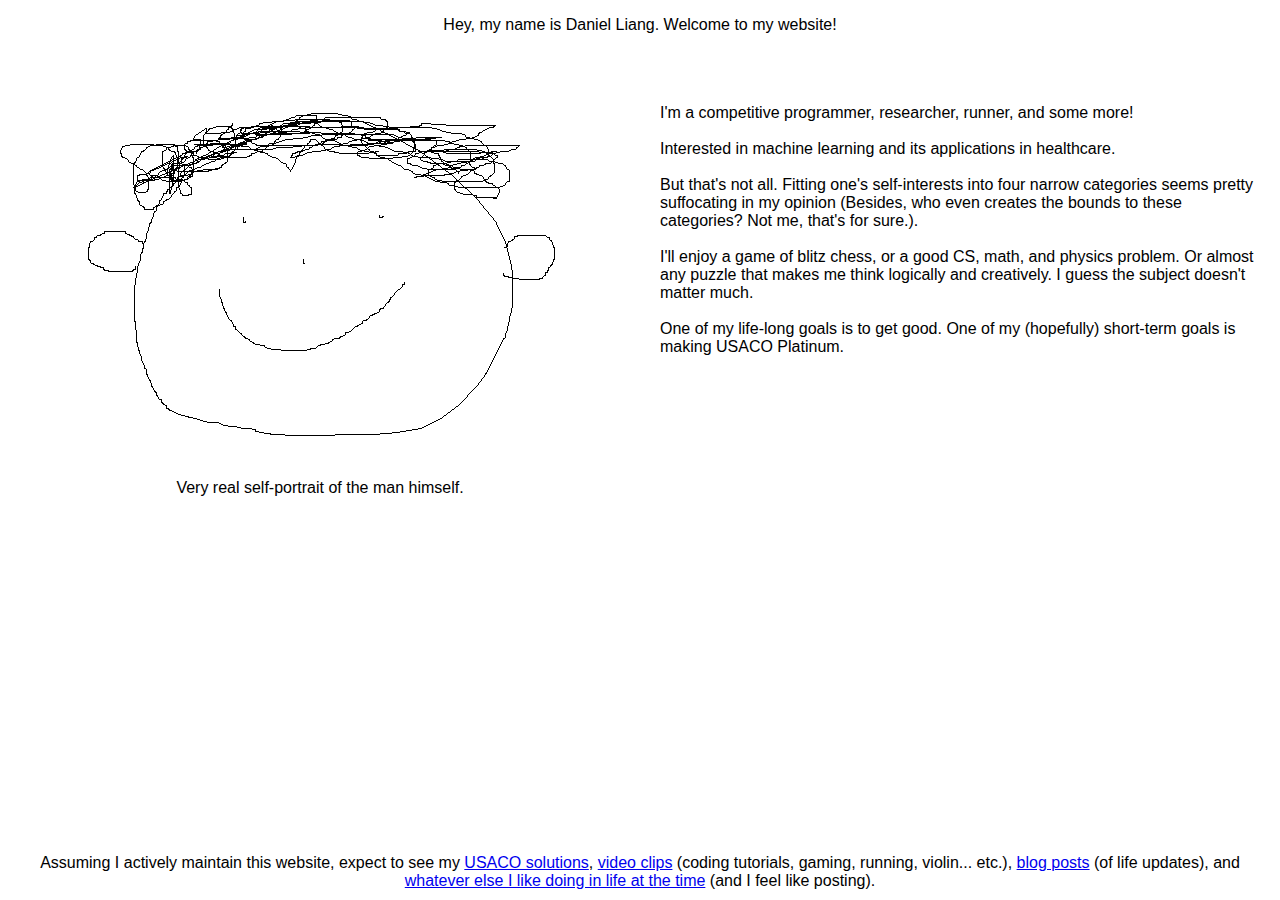
<file: index.html>
<!DOCTYPE html>
<html>
<html lang="en">
<head>
    <meta charset="utf-8">
    <meta name="viewport" content="width=device-width">
    <title>Daniel's Blog</title>
    <link href="stuff/style.css" rel="stylesheet" type="text/css" />
</head>

<body>
    <header>Hey, my name is Daniel Liang. Welcome to my website!</header>

    <body>
    <div class="container">
        <div class="image">
            <div class="image-container">
                <img src="stuff/images/very_real_portrait.png" alt="image insert fail">
                <div class="caption">Very real self-portrait of the man himself.</div>
            </div>
        </div>
        <div class="text">
            <p>
            <br>I'm a competitive programmer, researcher, runner, and some more!</br>
            
            <br>Interested in machine learning and its applications in healthcare.</br>
            
            <br>But that's not all. Fitting one's self-interests into four narrow categories seems pretty suffocating in my opinion (Besides, who even creates the bounds to these categories? Not me, that's for sure.).</br>
            
            <br>I'll enjoy a game of blitz chess, or a good CS, math, and physics problem. Or almost any puzzle that makes me think logically and creatively. I guess the subject doesn't matter much.</br>
    
            <br>One of my life-long goals is to get good. One of my (hopefully) short-term goals is making USACO Platinum.</br>
            </p>
        </div>
    </div>
        
    <bottom>
        <center>Assuming I actively maintain this website, expect to see my <a href="stuff/usaco/usaco.html">USACO solutions</a>, <a href="stuff/videos/videos.html">video clips</a> (coding tutorials, gaming, running, violin... etc.), <a href="stuff/blog/blog.html">blog posts</a> (of life updates), and <a href="stuff/miscellaneous/miscellaneous.html">whatever else I like doing in life at the time</a> (and I feel like posting).</center>
    </bottom>
    </body>

    <script src="stuff/script.js"></script>

</body>

</html>
</file>
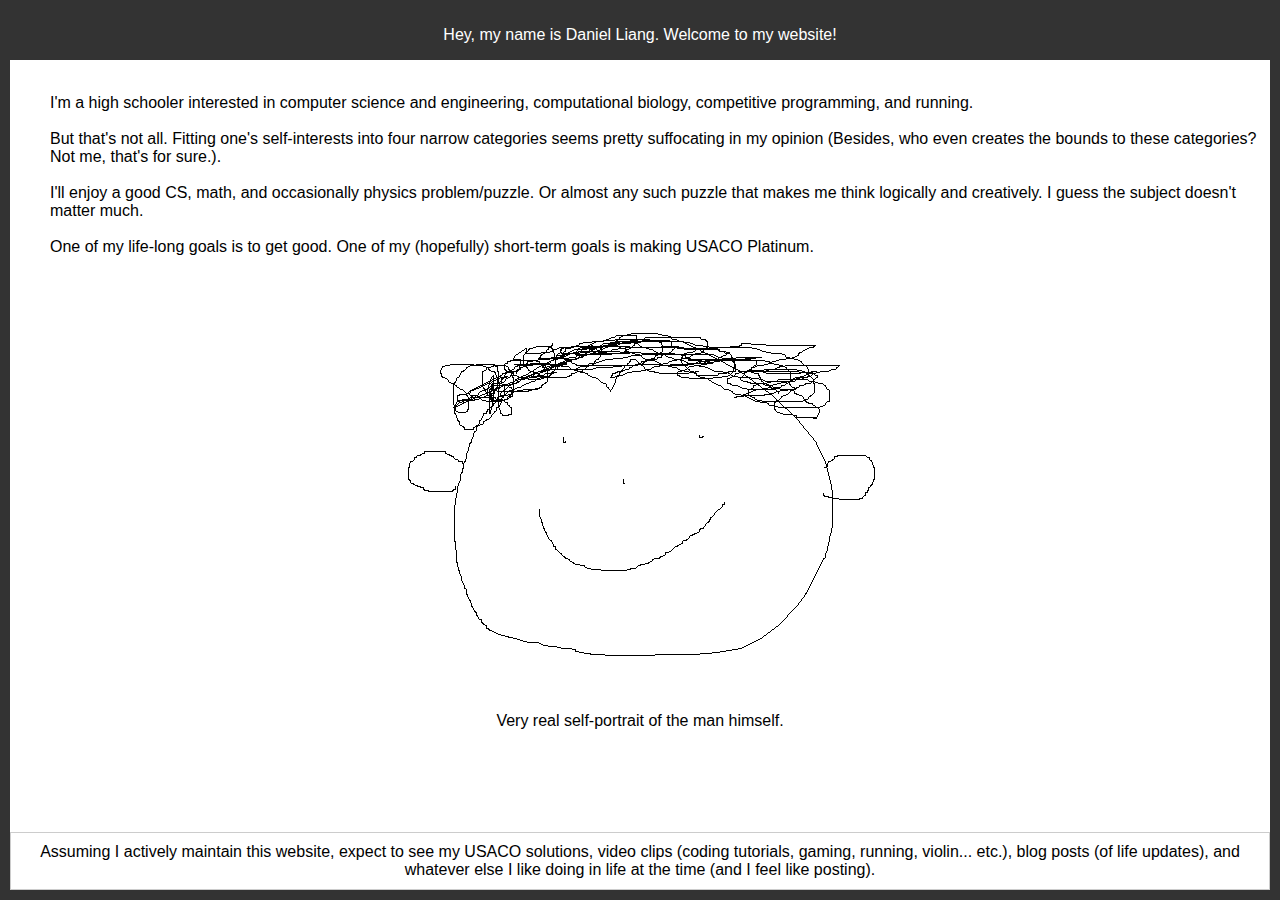
<file: docs/index.html>
<!DOCTYPE html>
<html>
<html lang="en">
<head>
    <meta charset="utf-8">
    <meta name="viewport" content="width=device-width">
    <title>Daniel's Blog</title>
    <link href="style.css" rel="stylesheet" type="text/css" />
</head>

<body>
    <header>Hey, my name is Daniel Liang. Welcome to my website!</header>

    <body>
    <p style="margin-left: 40px">
        <br>I'm a high schooler interested in computer science and engineering, computational biology, competitive programming, and running.</br>
        
        <br>But that's not all. Fitting one's self-interests into four narrow categories seems pretty suffocating in my opinion (Besides, who even creates the bounds to these categories? Not me, that's for sure.).</br>
        
        <br>I'll enjoy a good CS, math, and occasionally physics problem/puzzle. Or almost any such puzzle that makes me think logically and creatively. I guess the subject doesn't matter much.</br>

        <br>One of my life-long goals is to get good. One of my (hopefully) short-term goals is making USACO Platinum.</br>
    </p>
    <center><br><img src="images/very_real_portrait.png" alt="image insert fail"></br><br>Very real self-portrait of the man himself.</br></center>
    <bottom>
        <center>Assuming I actively maintain this website, expect to see my USACO solutions, video clips (coding tutorials, gaming, running, violin... etc.), blog posts (of life updates), and whatever else I like doing in life at the time (and I feel like posting).</center>
    </bottom>
    </body>

    <script src="script.js"></script>

 </body>

</html>
</file>
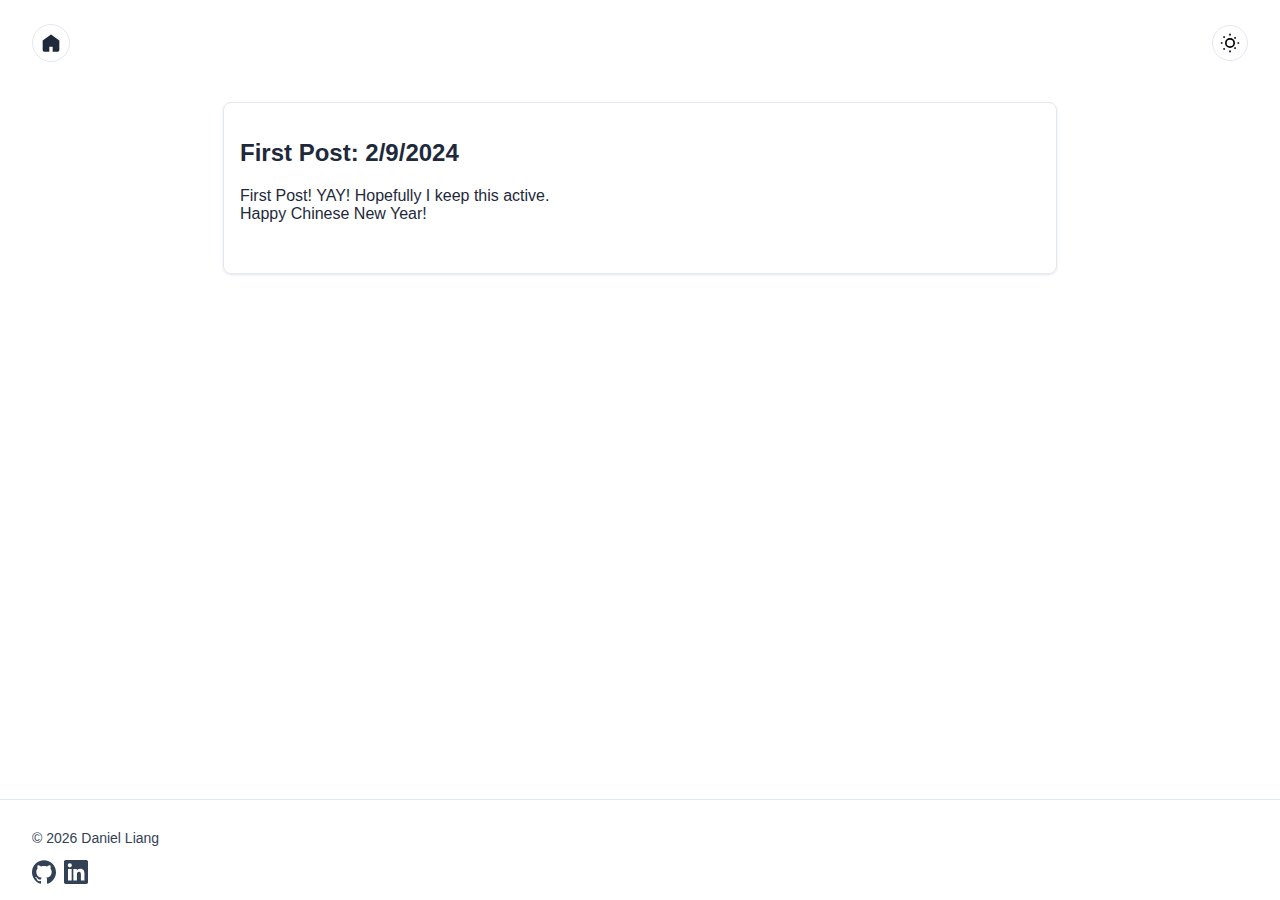
<file: blog/first-post.html>
<!DOCTYPE html>
<html lang="en">
  <head>
    <meta charset="utf-8" />
    <meta name="viewport" content="width=device-width, initial-scale=1.0" />
    <title>First Post: 2/9/2024</title>
    <style>
      :root {
        --bg-light: #ffffff;
        --bg-dark: #0f172a;
        --text-light: #1e293b;
        --text-dark: #f1f5f9;
        --border-light: #e2e8f0;
        --border-dark: #334155;
        --card-bg-light: rgba(255, 255, 255, 0.8);
        --card-bg-dark: rgba(15, 23, 42, 0.8);
        --accent: #7c3aed;
      }
      body {
        margin: 0;
        font-family: Arial, sans-serif;
        min-height: 100vh;
        background-color: var(--bg-light);
        color: var(--text-light);
        transition: background-color 2s ease, color 2s ease;
        display: flex;
        flex-direction: column;
      }
      body.dark {
        background-color: var(--bg-dark);
        color: var(--text-dark);
      }
      header {
        padding: 1.5rem 2rem;
        display: flex;
        justify-content: space-between;
        align-items: center;
      }
      header h1 a {
        /* No longer used: replaced by the home icon */
        display: none;
      }
      /* Home icon for navigating back to the index page */
      .home-icon {
        display: flex;
        align-items: center;
        justify-content: center;
        width: 36px;
        height: 36px;
        border-radius: 50%;
        border: 1px solid var(--border-light);
        background: transparent;
        color: inherit;
        text-decoration: none;
        transition: background-color 0.3s;
      }
      .home-icon:hover {
        background-color: var(--border-light);
      }
      body.dark .home-icon {
        border-color: var(--border-dark);
      }
      body.dark .home-icon:hover {
        background-color: var(--border-dark);
      }
      .home-icon svg {
        width: 20px;
        height: 20px;
        stroke: currentColor;
        fill: currentColor;
      }
       #theme-toggle {
         /* Transparent circular toggle: only a border is drawn so the
            moon icon does not appear on a coloured disc. */
         display: flex;
         align-items: center;
         justify-content: center;
         width: 36px;
         height: 36px;
         border-radius: 50%;
         border: 1px solid var(--border-light);
         background: transparent;
         cursor: pointer;
         padding: 0;
         position: relative;
         transition: background-color 0.3s, border-color 0.3s;
       }
       body.dark #theme-toggle {
         border-color: var(--border-dark);
         background: transparent;
       }
       #theme-toggle:hover {
         background-color: var(--border-light);
       }
       body.dark #theme-toggle:hover {
         background-color: var(--border-dark);
       }
      #theme-toggle svg {
        position: absolute;
        width: 20px;
        height: 20px;
        stroke: currentColor;
        top: 50%;
        left: 50%;
        transform: translate(-50%, -50%);
        transition: opacity 0.7s ease;
      }
      #icon-sun { opacity: 1; }
      #icon-moon {
        opacity: 0;
        fill: #ffffff;
        stroke: #000000;
      }
      body.dark #icon-sun { opacity: 0; }
      /* Keep the moon white with a black stroke even in dark mode */
      body.dark #icon-moon {
        opacity: 1;
        fill: #ffffff;
        stroke: #000000;
      }
      main {
        flex: 1;
        padding: 1rem 2rem 2rem;
        display: flex;
        flex-direction: column;
        align-items: center;
      }
      .card {
        width: 100%;
        max-width: 800px;
        border: 1px solid var(--border-light);
        background: var(--card-bg-light);
        border-radius: 0.5rem;
        padding: 1rem;
        box-shadow: 0 1px 3px rgba(0, 0, 0, 0.1);
      }
      body.dark .card {
        border-color: var(--border-dark);
        background: var(--card-bg-dark);
      }
      pre {
        white-space: pre-wrap;
        font-family: inherit;
        margin-top: 0.5rem;
      }
      footer {
        padding: 1rem 2rem;
        border-top: 1px solid var(--border-light);
        font-size: 0.875rem;
        color: var(--border-dark);
      }
      body.dark footer {
        border-top-color: var(--border-dark);
        color: var(--border-light);
      }
      .social-icons {
        margin-top: 0.5rem;
        display: flex;
        gap: 0.5rem;
      }
      .social-icons a {
        display: inline-flex;
        align-items: center;
        justify-content: center;
        width: 24px;
        height: 24px;
        color: inherit;
        text-decoration: none;
        transition: color 0.3s;
      }
      .social-icons a:hover {
        color: var(--accent);
      }
    </style>
  </head>
  <body>
    <header>
      <a href="../index.html" class="home-icon" aria-label="Home">
        <!-- A simple house icon to link back to the homepage -->
        <svg viewBox="0 0 24 24" stroke-width="2" fill="none">
          <path d="M3 9.5L12 3l9 6.5v11a1 1 0 0 1-1 1h-5v-6h-6v6H4a1 1 0 0 1-1-1z" />
        </svg>
      </a>
      <button id="theme-toggle" aria-label="Toggle dark/light mode">
        <svg id="icon-sun" viewBox="0 0 24 24" stroke-width="2" fill="none">
          <circle cx="12" cy="12" r="5" />
          <path d="M12 1v2M12 21v2M4.22 4.22l1.42 1.42M17.36 17.36l1.42 1.42M1 12h2M21 12h2M4.22 19.78l1.42-1.42M17.36 6.64l1.42-1.42" />
        </svg>
        <svg id="icon-moon" viewBox="0 0 24 24" stroke-width="2">
          <path d="M21 12.79A9 9 0 1111.21 3 7 7 0 0021 12.79z" />
        </svg>
      </button>
    </header>
    <main>
      <article class="card">
        <h2>First Post: 2/9/2024</h2>
        <pre>
First Post! YAY! Hopefully I keep this active.
Happy Chinese New Year!
        </pre>
      </article>
    </main>
    <footer>
      <p>© <span id="current-year"></span> Daniel Liang</p>
      <div class="social-icons">
        <a href="https://github.com/danieldliang" target="_blank" aria-label="GitHub">
          <svg viewBox="0 0 24 24" width="24" height="24" fill="currentColor">
            <path d="M12 .296c-6.626 0-12 5.373-12 12 0 5.304 3.438 9.8 8.205 11.387.6.111.82-.261.82-.577 0-.285-.011-1.04-.016-2.04-3.338.724-4.042-1.61-4.042-1.61-.546-1.387-1.333-1.758-1.333-1.758-1.087-.743.084-.728.084-.728 1.205.084 1.839 1.236 1.839 1.236 1.07 1.834 2.809 1.304 3.495.997.108-.775.418-1.305.762-1.605-2.665-.304-5.466-1.332-5.466-5.932 0-1.31.469-2.381 1.236-3.221-.124-.303-.536-1.523.117-3.176 0 0 1.008-.322 3.301 1.23.959-.267 1.987-.399 3.008-.404 1.02.005 2.049.137 3.009.404 2.291-1.552 3.297-1.23 3.297-1.23.655 1.653.244 2.873.12 3.176.77.84 1.235 1.911 1.235 3.221 0 4.61-2.803 5.625-5.475 5.922.43.371.823 1.103.823 2.222 0 1.606-.015 2.903-.015 3.296 0 .319.218.694.825.576C20.565 22.092 24 17.598 24 12.296c0-6.627-5.373-12-12-12" />
          </svg>
        </a>
        <a href="https://www.linkedin.com/in/daniel-liang-69298a257/" target="_blank" aria-label="LinkedIn">
          <svg viewBox="0 0 24 24" width="24" height="24" fill="currentColor">
            <path d="M22.225 0H1.771C.792 0 0 .771 0 1.708v20.536C0 23.23.792 24 1.771 24h20.451C23.207 24 24 23.23 24 22.244V1.708C24 .771 23.207 0 22.225 0zM7.645 20.452H3.979V9.001h3.666v11.451zm-1.833-13.07a2.071 2.071 0 110-4.142 2.071 2.071 0 010 4.142zm14.635 13.07h-3.554v-5.569c0-1.328-.027-3.036-1.852-3.036-1.853 0-2.136 1.445-2.136 2.939v5.666h-3.553V9.001h3.414v1.561h.049c.476-.901 1.637-1.852 3.372-1.852 3.602 0 4.267 2.368 4.267 5.448v6.294z" />
          </svg>
        </a>
      </div>
    </footer>
    <script>
      document.getElementById('current-year').textContent = new Date().getFullYear();
      const bodyEl = document.body;
      const themeToggle = document.getElementById('theme-toggle');
      const storedTheme = localStorage.getItem('theme');
      if (storedTheme === 'dark' || (!storedTheme && window.matchMedia('(prefers-color-scheme: dark)').matches)) {
        bodyEl.classList.add('dark');
      }
      themeToggle.addEventListener('click', () => {
        bodyEl.classList.toggle('dark');
        const newTheme = bodyEl.classList.contains('dark') ? 'dark' : 'light';
        localStorage.setItem('theme', newTheme);
      });
    </script>
  </body>
</html>
</file>
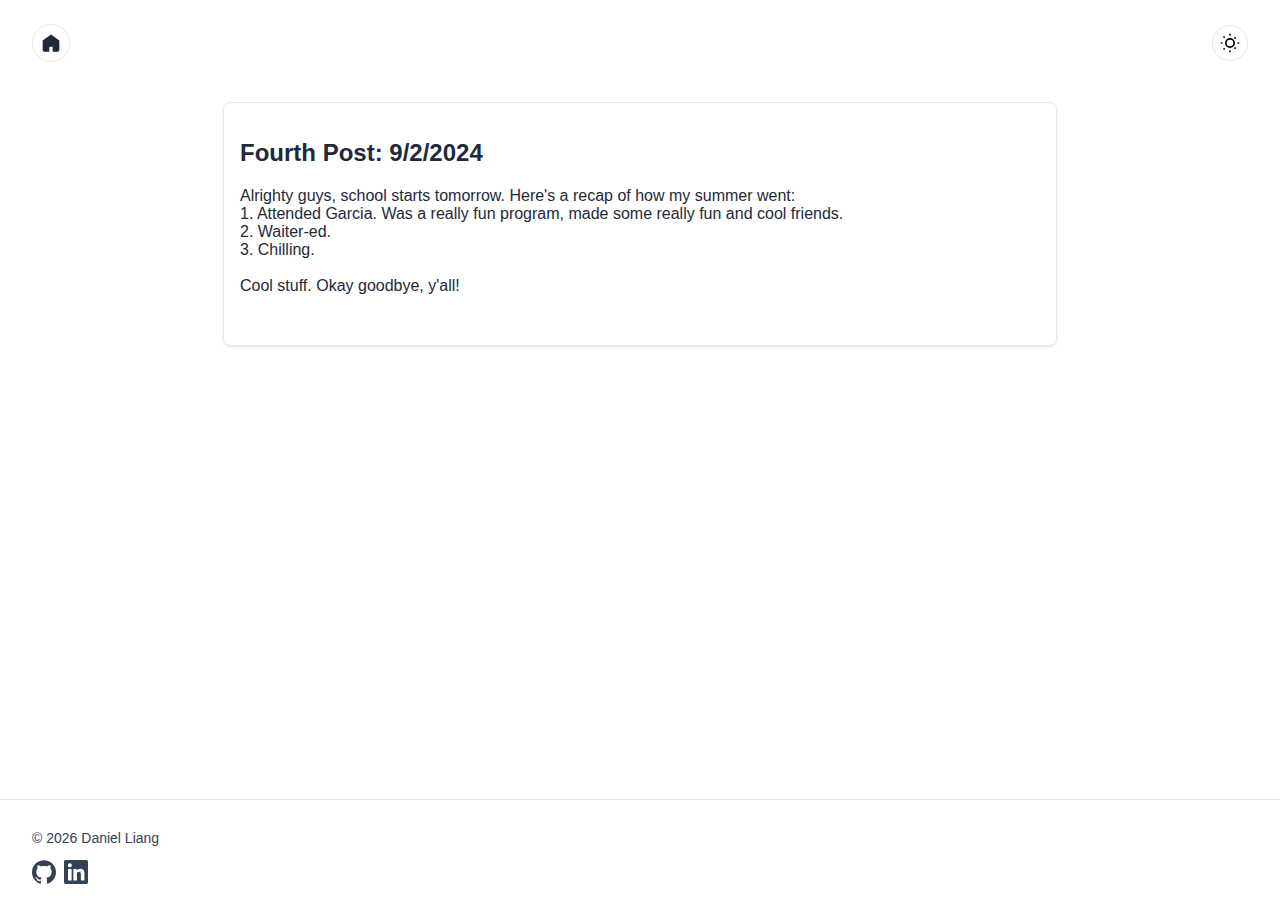
<file: blog/fourth-post.html>
<!DOCTYPE html>
<html lang="en">
  <head>
    <meta charset="utf-8" />
    <meta name="viewport" content="width=device-width, initial-scale=1.0" />
    <title>Fourth Post: 9/2/2024</title>
    <style>
      :root {
        --bg-light: #ffffff;
        --bg-dark: #0f172a;
        --text-light: #1e293b;
        --text-dark: #f1f5f9;
        --border-light: #e2e8f0;
        --border-dark: #334155;
        --card-bg-light: rgba(255, 255, 255, 0.8);
        --card-bg-dark: rgba(15, 23, 42, 0.8);
        --accent: #7c3aed;
      }
      body {
        margin: 0;
        font-family: Arial, sans-serif;
        min-height: 100vh;
        background-color: var(--bg-light);
        color: var(--text-light);
        transition: background-color 2s ease, color 2s ease;
        display: flex;
        flex-direction: column;
      }
      body.dark {
        background-color: var(--bg-dark);
        color: var(--text-dark);
      }
      header {
        padding: 1.5rem 2rem;
        display: flex;
        justify-content: space-between;
        align-items: center;
      }
      header h1 a {
        display: none;
      }
      /* Home icon for navigating back to the index page */
      .home-icon {
        display: flex;
        align-items: center;
        justify-content: center;
        width: 36px;
        height: 36px;
        border-radius: 50%;
        border: 1px solid var(--border-light);
        background: transparent;
        color: inherit;
        text-decoration: none;
        transition: background-color 0.3s;
      }
      .home-icon:hover {
        background-color: var(--border-light);
      }
      body.dark .home-icon {
        border-color: var(--border-dark);
      }
      body.dark .home-icon:hover {
        background-color: var(--border-dark);
      }
      .home-icon svg {
        width: 20px;
        height: 20px;
        stroke: currentColor;
        fill: currentColor;
      }
      /* Theme toggle styling */
       #theme-toggle {
         /* Transparent circular toggle: only a border is drawn so the
            moon icon does not appear on a coloured disc. */
         display: flex;
         align-items: center;
         justify-content: center;
         width: 36px;
         height: 36px;
         border-radius: 50%;
         border: 1px solid var(--border-light);
         background: transparent;
         cursor: pointer;
         padding: 0;
         position: relative;
         transition: background-color 0.3s, border-color 0.3s;
       }
       body.dark #theme-toggle {
         border-color: var(--border-dark);
         background: transparent;
       }
       #theme-toggle:hover {
         background-color: var(--border-light);
       }
       body.dark #theme-toggle:hover {
         background-color: var(--border-dark);
       }
      #theme-toggle svg {
        position: absolute;
        width: 20px;
        height: 20px;
        stroke: currentColor;
        top: 50%;
        left: 50%;
        transform: translate(-50%, -50%);
        transition: opacity 0.7s ease;
      }
      #icon-sun { opacity: 1; }
      #icon-moon { opacity: 0; fill: #ffffff; stroke: #000000; }
      body.dark #icon-sun { opacity: 0; }
      /* Keep the moon white with a black stroke even in dark mode */
      body.dark #icon-moon { opacity: 1; fill: #ffffff; stroke: #000000; }
      main {
        flex: 1;
        padding: 1rem 2rem 2rem;
        display: flex;
        flex-direction: column;
        align-items: center;
      }
      .card {
        width: 100%;
        max-width: 800px;
        border: 1px solid var(--border-light);
        background: var(--card-bg-light);
        border-radius: 0.5rem;
        padding: 1rem;
        box-shadow: 0 1px 3px rgba(0, 0, 0, 0.1);
      }
      body.dark .card {
        border-color: var(--border-dark);
        background: var(--card-bg-dark);
      }
      pre {
        white-space: pre-wrap;
        font-family: inherit;
        margin-top: 0.5rem;
      }
      footer {
        padding: 1rem 2rem;
        border-top: 1px solid var(--border-light);
        font-size: 0.875rem;
        color: var(--border-dark);
      }
      body.dark footer {
        border-top-color: var(--border-dark);
        color: var(--border-light);
      }
      .social-icons {
        margin-top: 0.5rem;
        display: flex;
        gap: 0.5rem;
      }
      .social-icons a {
        display: inline-flex;
        align-items: center;
        justify-content: center;
        width: 24px;
        height: 24px;
        color: inherit;
        text-decoration: none;
        transition: color 0.3s;
      }
      .social-icons a:hover {
        color: var(--accent);
      }
    </style>
  </head>
  <body>
    <header>
      <a href="../index.html" class="home-icon" aria-label="Home">
        <!-- Home icon linking back to the index page -->
        <svg viewBox="0 0 24 24" stroke-width="2" fill="none">
          <path d="M3 9.5L12 3l9 6.5v11a1 1 0 0 1-1 1h-5v-6h-6v6H4a1 1 0 0 1-1-1z" />
        </svg>
      </a>
      <button id="theme-toggle" aria-label="Toggle dark/light mode">
        <svg id="icon-sun" viewBox="0 0 24 24" stroke-width="2" fill="none">
          <circle cx="12" cy="12" r="5" />
          <path d="M12 1v2M12 21v2M4.22 4.22l1.42 1.42M17.36 17.36l1.42 1.42M1 12h2M21 12h2M4.22 19.78l1.42-1.42M17.36 6.64l1.42-1.42" />
        </svg>
        <svg id="icon-moon" viewBox="0 0 24 24" stroke-width="2">
          <path d="M21 12.79A9 9 0 1111.21 3 7 7 0 0021 12.79z" />
        </svg>
      </button>
    </header>
    <main>
      <article class="card">
        <h2>Fourth Post: 9/2/2024</h2>
        <pre>
Alrighty guys, school starts tomorrow. Here's a recap of how my summer went:
1. Attended Garcia. Was a really fun program, made some really fun and cool friends.
2. Waiter-ed.
3. Chilling.

Cool stuff. Okay goodbye, y'all!
        </pre>
      </article>
    </main>
    <footer>
      <p>© <span id="current-year"></span> Daniel Liang</p>
      <div class="social-icons">
        <a href="https://github.com/danieldliang" target="_blank" aria-label="GitHub">
          <svg viewBox="0 0 24 24" width="24" height="24" fill="currentColor">
            <path d="M12 .296c-6.626 0-12 5.373-12 12 0 5.304 3.438 9.8 8.205 11.387.6.111.82-.261.82-.577 0-.285-.011-1.04-.016-2.04-3.338.724-4.042-1.61-4.042-1.61-.546-1.387-1.333-1.758-1.333-1.758-1.087-.743.084-.728.084-.728 1.205.084 1.839 1.236 1.839 1.236 1.07 1.834 2.809 1.304 3.495.997.108-.775.418-1.305.762-1.605-2.665-.304-5.466-1.332-5.466-5.932 0-1.31.469-2.381 1.236-3.221-.124-.303-.536-1.523.117-3.176 0 0 1.008-.322 3.301 1.23.959-.267 1.987-.399 3.008-.404 1.02.005 2.049.137 3.009.404 2.291-1.552 3.297-1.23 3.297-1.23.655 1.653.244 2.873.12 3.176.77.84 1.235 1.911 1.235 3.221 0 4.61-2.803 5.625-5.475 5.922.43.371.823 1.103.823 2.222 0 1.606-.015 2.903-.015 3.296 0 .319.218.694.825.576C20.565 22.092 24 17.598 24 12.296c0-6.627-5.373-12-12-12" />
          </svg>
        </a>
        <a href="https://www.linkedin.com/in/daniel-liang-69298a257/" target="_blank" aria-label="LinkedIn">
          <svg viewBox="0 0 24 24" width="24" height="24" fill="currentColor">
            <path d="M22.225 0H1.771C.792 0 0 .771 0 1.708v20.536C0 23.23.792 24 1.771 24h20.451C23.207 24 24 23.23 24 22.244V1.708C24 .771 23.207 0 22.225 0zM7.645 20.452H3.979V9.001h3.666v11.451zm-1.833-13.07a2.071 2.071 0 110-4.142 2.071 2.071 0 010 4.142zm14.635 13.07h-3.554v-5.569c0-1.328-.027-3.036-1.852-3.036-1.853 0-2.136 1.445-2.136 2.939v5.666h-3.553V9.001h3.414v1.561h.049c.476-.901 1.637-1.852 3.372-1.852 3.602 0 4.267 2.368 4.267 5.448v6.294z" />
          </svg>
        </a>
      </div>
    </footer>
    <script>
      // Insert current year
      document.getElementById('current-year').textContent = new Date().getFullYear();
      // Theme persistence
      const bodyEl = document.body;
      const themeToggle = document.getElementById('theme-toggle');
      const storedTheme = localStorage.getItem('theme');
      if (storedTheme === 'dark' || (!storedTheme && window.matchMedia('(prefers-color-scheme: dark)').matches)) {
        bodyEl.classList.add('dark');
      }
      themeToggle.addEventListener('click', () => {
        bodyEl.classList.toggle('dark');
        const newTheme = bodyEl.classList.contains('dark') ? 'dark' : 'light';
        localStorage.setItem('theme', newTheme);
      });
    </script>
  </body>
</html>
</file>
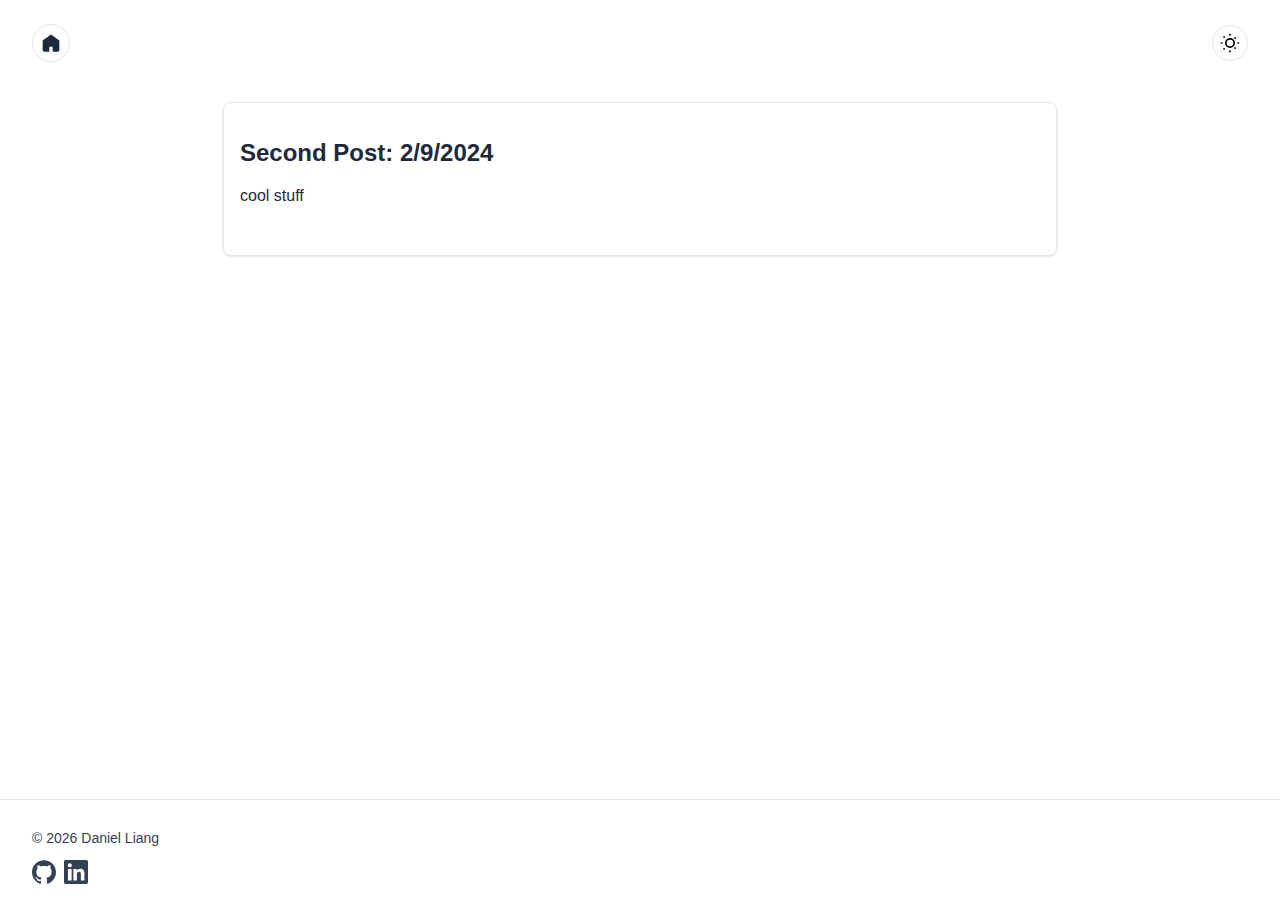
<file: blog/second-post.html>
<!DOCTYPE html>
<html lang="en">
  <head>
    <meta charset="utf-8" />
    <meta name="viewport" content="width=device-width, initial-scale=1.0" />
    <title>Second Post: 2/9/2024</title>
    <style>
      :root {
        --bg-light: #ffffff;
        --bg-dark: #0f172a;
        --text-light: #1e293b;
        --text-dark: #f1f5f9;
        --border-light: #e2e8f0;
        --border-dark: #334155;
        --card-bg-light: rgba(255, 255, 255, 0.8);
        --card-bg-dark: rgba(15, 23, 42, 0.8);
        --accent: #7c3aed;
      }
      body {
        margin: 0;
        font-family: Arial, sans-serif;
        min-height: 100vh;
        background-color: var(--bg-light);
        color: var(--text-light);
        transition: background-color 2s ease, color 2s ease;
        display: flex;
        flex-direction: column;
      }
      body.dark {
        background-color: var(--bg-dark);
        color: var(--text-dark);
      }
      header {
        padding: 1.5rem 2rem;
        display: flex;
        justify-content: space-between;
        align-items: center;
      }
      header h1 a {
        /* Hidden: replaced by home icon */
        display: none;
      }
      /* Home icon for navigating back to the index page */
      .home-icon {
        display: flex;
        align-items: center;
        justify-content: center;
        width: 36px;
        height: 36px;
        border-radius: 50%;
        border: 1px solid var(--border-light);
        background: transparent;
        color: inherit;
        text-decoration: none;
        transition: background-color 0.3s;
      }
      .home-icon:hover {
        background-color: var(--border-light);
      }
      body.dark .home-icon {
        border-color: var(--border-dark);
      }
      body.dark .home-icon:hover {
        background-color: var(--border-dark);
      }
      .home-icon svg {
        width: 20px;
        height: 20px;
        stroke: currentColor;
        fill: currentColor;
      }
       #theme-toggle {
         /* Transparent circular toggle: only a border is drawn so the
            moon icon does not appear on a coloured disc. */
         display: flex;
         align-items: center;
         justify-content: center;
         width: 36px;
         height: 36px;
         border-radius: 50%;
         border: 1px solid var(--border-light);
         background: transparent;
         cursor: pointer;
         padding: 0;
         position: relative;
         transition: background-color 0.3s, border-color 0.3s;
       }
       body.dark #theme-toggle {
         border-color: var(--border-dark);
         background: transparent;
       }
       #theme-toggle:hover {
         background-color: var(--border-light);
       }
       body.dark #theme-toggle:hover {
         background-color: var(--border-dark);
       }
      #theme-toggle svg {
        position: absolute;
        width: 20px;
        height: 20px;
        stroke: currentColor;
        top: 50%;
        left: 50%;
        transform: translate(-50%, -50%);
        transition: opacity 0.7s ease;
      }
      #icon-sun { opacity: 1; }
      #icon-moon { opacity: 0; fill: #ffffff; stroke: #000000; }
      body.dark #icon-sun { opacity: 0; }
      /* Keep the moon white with a black stroke even in dark mode */
      body.dark #icon-moon { opacity: 1; fill: #ffffff; stroke: #000000; }
      main {
        flex: 1;
        padding: 1rem 2rem 2rem;
        display: flex;
        flex-direction: column;
        align-items: center;
      }
      .card {
        width: 100%;
        max-width: 800px;
        border: 1px solid var(--border-light);
        background: var(--card-bg-light);
        border-radius: 0.5rem;
        padding: 1rem;
        box-shadow: 0 1px 3px rgba(0, 0, 0, 0.1);
      }
      body.dark .card {
        border-color: var(--border-dark);
        background: var(--card-bg-dark);
      }
      pre {
        white-space: pre-wrap;
        font-family: inherit;
        margin-top: 0.5rem;
      }
      footer {
        padding: 1rem 2rem;
        border-top: 1px solid var(--border-light);
        font-size: 0.875rem;
        color: var(--border-dark);
      }
      body.dark footer {
        border-top-color: var(--border-dark);
        color: var(--border-light);
      }
      .social-icons {
        margin-top: 0.5rem;
        display: flex;
        gap: 0.5rem;
      }
      .social-icons a {
        display: inline-flex;
        align-items: center;
        justify-content: center;
        width: 24px;
        height: 24px;
        color: inherit;
        text-decoration: none;
        transition: color 0.3s;
      }
      .social-icons a:hover {
        color: var(--accent);
      }
    </style>
  </head>
  <body>
    <header>
      <a href="../index.html" class="home-icon" aria-label="Home">
        <!-- Home icon linking back to the index page -->
        <svg viewBox="0 0 24 24" stroke-width="2" fill="none">
          <path d="M3 9.5L12 3l9 6.5v11a1 1 0 0 1-1 1h-5v-6h-6v6H4a1 1 0 0 1-1-1z" />
        </svg>
      </a>
      <button id="theme-toggle" aria-label="Toggle dark/light mode">
        <svg id="icon-sun" viewBox="0 0 24 24" stroke-width="2" fill="none">
          <circle cx="12" cy="12" r="5" />
          <path d="M12 1v2M12 21v2M4.22 4.22l1.42 1.42M17.36 17.36l1.42 1.42M1 12h2M21 12h2M4.22 19.78l1.42-1.42M17.36 6.64l1.42-1.42" />
        </svg>
        <svg id="icon-moon" viewBox="0 0 24 24" stroke-width="2">
          <path d="M21 12.79A9 9 0 1111.21 3 7 7 0 0021 12.79z" />
        </svg>
      </button>
    </header>
    <main>
      <article class="card">
        <h2>Second Post: 2/9/2024</h2>
        <pre>
cool stuff
        </pre>
      </article>
    </main>
    <footer>
      <p>© <span id="current-year"></span> Daniel Liang</p>
      <div class="social-icons">
        <a href="https://github.com/danieldliang" target="_blank" aria-label="GitHub">
          <svg viewBox="0 0 24 24" width="24" height="24" fill="currentColor">
            <path d="M12 .296c-6.626 0-12 5.373-12 12 0 5.304 3.438 9.8 8.205 11.387.6.111.82-.261.82-.577 0-.285-.011-1.04-.016-2.04-3.338.724-4.042-1.61-4.042-1.61-.546-1.387-1.333-1.758-1.333-1.758-1.087-.743.084-.728.084-.728 1.205.084 1.839 1.236 1.839 1.236 1.07 1.834 2.809 1.304 3.495.997.108-.775.418-1.305.762-1.605-2.665-.304-5.466-1.332-5.466-5.932 0-1.31.469-2.381 1.236-3.221-.124-.303-.536-1.523.117-3.176 0 0 1.008-.322 3.301 1.23.959-.267 1.987-.399 3.008-.404 1.02.005 2.049.137 3.009.404 2.291-1.552 3.297-1.23 3.297-1.23.655 1.653.244 2.873.12 3.176.77.84 1.235 1.911 1.235 3.221 0 4.61-2.803 5.625-5.475 5.922.43.371.823 1.103.823 2.222 0 1.606-.015 2.903-.015 3.296 0 .319.218.694.825.576C20.565 22.092 24 17.598 24 12.296c0-6.627-5.373-12-12-12" />
          </svg>
        </a>
        <a href="https://www.linkedin.com/in/daniel-liang-69298a257/" target="_blank" aria-label="LinkedIn">
          <svg viewBox="0 0 24 24" width="24" height="24" fill="currentColor">
            <path d="M22.225 0H1.771C.792 0 0 .771 0 1.708v20.536C0 23.23.792 24 1.771 24h20.451C23.207 24 24 23.23 24 22.244V1.708C24 .771 23.207 0 22.225 0zM7.645 20.452H3.979V9.001h3.666v11.451zm-1.833-13.07a2.071 2.071 0 110-4.142 2.071 2.071 0 010 4.142zm14.635 13.07h-3.554v-5.569c0-1.328-.027-3.036-1.852-3.036-1.853 0-2.136 1.445-2.136 2.939v5.666h-3.553V9.001h3.414v1.561h.049c.476-.901 1.637-1.852 3.372-1.852 3.602 0 4.267 2.368 4.267 5.448v6.294z" />
          </svg>
        </a>
      </div>
    </footer>
    <script>
      document.getElementById('current-year').textContent = new Date().getFullYear();
      const bodyEl = document.body;
      const themeToggle = document.getElementById('theme-toggle');
      const storedTheme = localStorage.getItem('theme');
      if (storedTheme === 'dark' || (!storedTheme && window.matchMedia('(prefers-color-scheme: dark)').matches)) {
        bodyEl.classList.add('dark');
      }
      themeToggle.addEventListener('click', () => {
        bodyEl.classList.toggle('dark');
        const newTheme = bodyEl.classList.contains('dark') ? 'dark' : 'light';
        localStorage.setItem('theme', newTheme);
      });
    </script>
  </body>
</html>
</file>
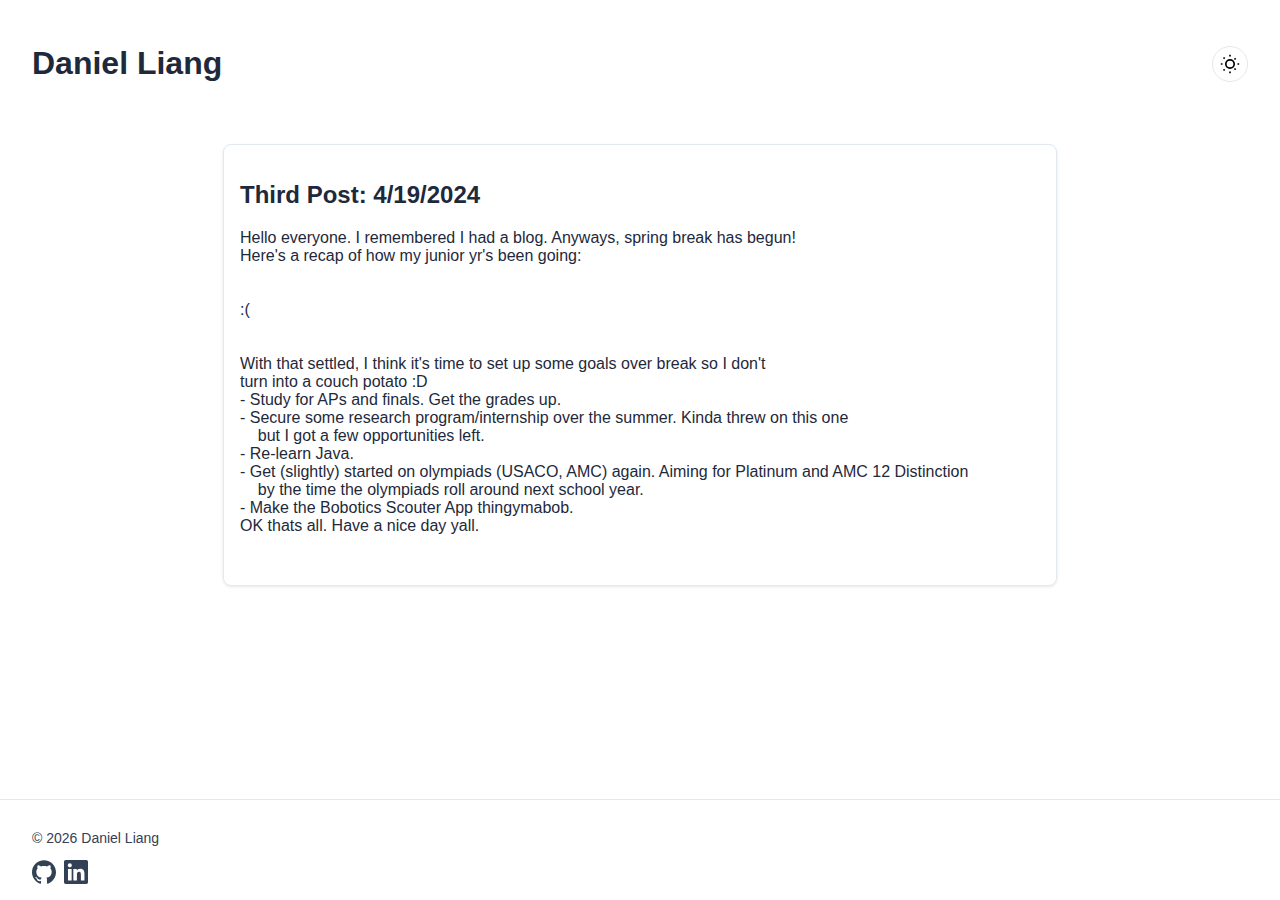
<file: blog/third-post.html>
<!DOCTYPE html>
<html lang="en">
  <head>
    <meta charset="utf-8" />
    <meta name="viewport" content="width=device-width, initial-scale=1.0" />
    <title>Third Post: 4/19/2024</title>
    <style>
      :root {
        --bg-light: #ffffff;
        --bg-dark: #0f172a;
        --text-light: #1e293b;
        --text-dark: #f1f5f9;
        --border-light: #e2e8f0;
        --border-dark: #334155;
        --card-bg-light: rgba(255, 255, 255, 0.8);
        --card-bg-dark: rgba(15, 23, 42, 0.8);
        --accent: #7c3aed;
      }
      body {
        margin: 0;
        font-family: Arial, sans-serif;
        min-height: 100vh;
        background-color: var(--bg-light);
        color: var(--text-light);
        transition: background-color 2s ease, color 2s ease;
        display: flex;
        flex-direction: column;
      }
      body.dark {
        background-color: var(--bg-dark);
        color: var(--text-dark);
      }
      header {
        padding: 1.5rem 2rem;
        display: flex;
        justify-content: space-between;
        align-items: center;
      }
      header h1 a {
        color: inherit;
        text-decoration: none;
      }
       #theme-toggle {
         /* Transparent circular toggle: only a border is drawn so the
            moon icon does not appear on a coloured disc. */
         display: flex;
         align-items: center;
         justify-content: center;
         width: 36px;
         height: 36px;
         border-radius: 50%;
         border: 1px solid var(--border-light);
         background: transparent;
         cursor: pointer;
         padding: 0;
         position: relative;
         transition: background-color 0.3s, border-color 0.3s;
       }
       body.dark #theme-toggle {
         border-color: var(--border-dark);
         background: transparent;
       }
       #theme-toggle:hover {
         background-color: var(--border-light);
       }
       body.dark #theme-toggle:hover {
         background-color: var(--border-dark);
       }
      #theme-toggle svg {
        position: absolute;
        width: 20px;
        height: 20px;
        stroke: currentColor;
        top: 50%;
        left: 50%;
        transform: translate(-50%, -50%);
        transition: opacity 0.7s ease;
      }
      #icon-sun { opacity: 1; }
      #icon-moon { opacity: 0; fill: #ffffff; stroke: #000000; }
      body.dark #icon-sun { opacity: 0; }
      /* Keep the moon white with a black stroke even in dark mode */
      body.dark #icon-moon { opacity: 1; fill: #ffffff; stroke: #000000; }
      main {
        flex: 1;
        padding: 1rem 2rem 2rem;
        display: flex;
        flex-direction: column;
        align-items: center;
      }
      .card {
        width: 100%;
        max-width: 800px;
        border: 1px solid var(--border-light);
        background: var(--card-bg-light);
        border-radius: 0.5rem;
        padding: 1rem;
        box-shadow: 0 1px 3px rgba(0, 0, 0, 0.1);
      }
      body.dark .card {
        border-color: var(--border-dark);
        background: var(--card-bg-dark);
      }
      pre {
        white-space: pre-wrap;
        font-family: inherit;
        margin-top: 0.5rem;
      }
      footer {
        padding: 1rem 2rem;
        border-top: 1px solid var(--border-light);
        font-size: 0.875rem;
        color: var(--border-dark);
      }
      body.dark footer {
        border-top-color: var(--border-dark);
        color: var(--border-light);
      }
      .social-icons {
        margin-top: 0.5rem;
        display: flex;
        gap: 0.5rem;
      }
      .social-icons a {
        display: inline-flex;
        align-items: center;
        justify-content: center;
        width: 24px;
        height: 24px;
        color: inherit;
        text-decoration: none;
        transition: color 0.3s;
      }
      .social-icons a:hover {
        color: var(--accent);
      }
    </style>
  </head>
  <body>
    <header>
      <h1><a href="../index.html">Daniel Liang</a></h1>
      <button id="theme-toggle" aria-label="Toggle dark/light mode">
        <svg id="icon-sun" viewBox="0 0 24 24" stroke-width="2" fill="none">
          <circle cx="12" cy="12" r="5" />
          <path d="M12 1v2M12 21v2M4.22 4.22l1.42 1.42M17.36 17.36l1.42 1.42M1 12h2M21 12h2M4.22 19.78l1.42-1.42M17.36 6.64l1.42-1.42" />
        </svg>
        <svg id="icon-moon" viewBox="0 0 24 24" stroke-width="2">
          <path d="M21 12.79A9 9 0 1111.21 3 7 7 0 0021 12.79z" />
        </svg>
      </button>
    </header>
    <main>
      <article class="card">
        <h2>Third Post: 4/19/2024</h2>
        <pre>
Hello everyone. I remembered I had a blog. Anyways, spring break has begun!
Here's a recap of how my junior yr's been going:


:(

    
With that settled, I think it's time to set up some goals over break so I don't 
turn into a couch potato :D
- Study for APs and finals. Get the grades up.
- Secure some research program/internship over the summer. Kinda threw on this one
    but I got a few opportunities left.
- Re-learn Java.
- Get (slightly) started on olympiads (USACO, AMC) again. Aiming for Platinum and AMC 12 Distinction
    by the time the olympiads roll around next school year.
- Make the Bobotics Scouter App thingymabob.
OK thats all. Have a nice day yall.
        </pre>
      </article>
    </main>
    <footer>
      <p>© <span id="current-year"></span> Daniel Liang</p>
      <div class="social-icons">
        <a href="https://github.com/danieldliang" target="_blank" aria-label="GitHub">
          <svg viewBox="0 0 24 24" width="24" height="24" fill="currentColor">
            <path d="M12 .296c-6.626 0-12 5.373-12 12 0 5.304 3.438 9.8 8.205 11.387.6.111.82-.261.82-.577 0-.285-.011-1.04-.016-2.04-3.338.724-4.042-1.61-4.042-1.61-.546-1.387-1.333-1.758-1.333-1.758-1.087-.743.084-.728.084-.728 1.205.084 1.839 1.236 1.839 1.236 1.07 1.834 2.809 1.304 3.495.997.108-.775.418-1.305.762-1.605-2.665-.304-5.466-1.332-5.466-5.932 0-1.31.469-2.381 1.236-3.221-.124-.303-.536-1.523.117-3.176 0 0 1.008-.322 3.301 1.23.959-.267 1.987-.399 3.008-.404 1.02.005 2.049.137 3.009.404 2.291-1.552 3.297-1.23 3.297-1.23.655 1.653.244 2.873.12 3.176.77.84 1.235 1.911 1.235 3.221 0 4.61-2.803 5.625-5.475 5.922.43.371.823 1.103.823 2.222 0 1.606-.015 2.903-.015 3.296 0 .319.218.694.825.576C20.565 22.092 24 17.598 24 12.296c0-6.627-5.373-12-12-12" />
          </svg>
        </a>
        <a href="https://www.linkedin.com/in/daniel-liang-69298a257/" target="_blank" aria-label="LinkedIn">
          <svg viewBox="0 0 24 24" width="24" height="24" fill="currentColor">
            <path d="M22.225 0H1.771C.792 0 0 .771 0 1.708v20.536C0 23.23.792 24 1.771 24h20.451C23.207 24 24 23.23 24 22.244V1.708C24 .771 23.207 0 22.225 0zM7.645 20.452H3.979V9.001h3.666v11.451zm-1.833-13.07a2.071 2.071 0 110-4.142 2.071 2.071 0 010 4.142zm14.635 13.07h-3.554v-5.569c0-1.328-.027-3.036-1.852-3.036-1.853 0-2.136 1.445-2.136 2.939v5.666h-3.553V9.001h3.414v1.561h.049c.476-.901 1.637-1.852 3.372-1.852 3.602 0 4.267 2.368 4.267 5.448v6.294z" />
          </svg>
        </a>
      </div>
    </footer>
    <script>
      document.getElementById('current-year').textContent = new Date().getFullYear();
      const bodyEl = document.body;
      const themeToggle = document.getElementById('theme-toggle');
      const storedTheme = localStorage.getItem('theme');
      if (storedTheme === 'dark' || (!storedTheme && window.matchMedia('(prefers-color-scheme: dark)').matches)) {
        bodyEl.classList.add('dark');
      }
      themeToggle.addEventListener('click', () => {
        bodyEl.classList.toggle('dark');
        const newTheme = bodyEl.classList.contains('dark') ? 'dark' : 'light';
        localStorage.setItem('theme', newTheme);
      });
    </script>
  </body>
</html>
</file>
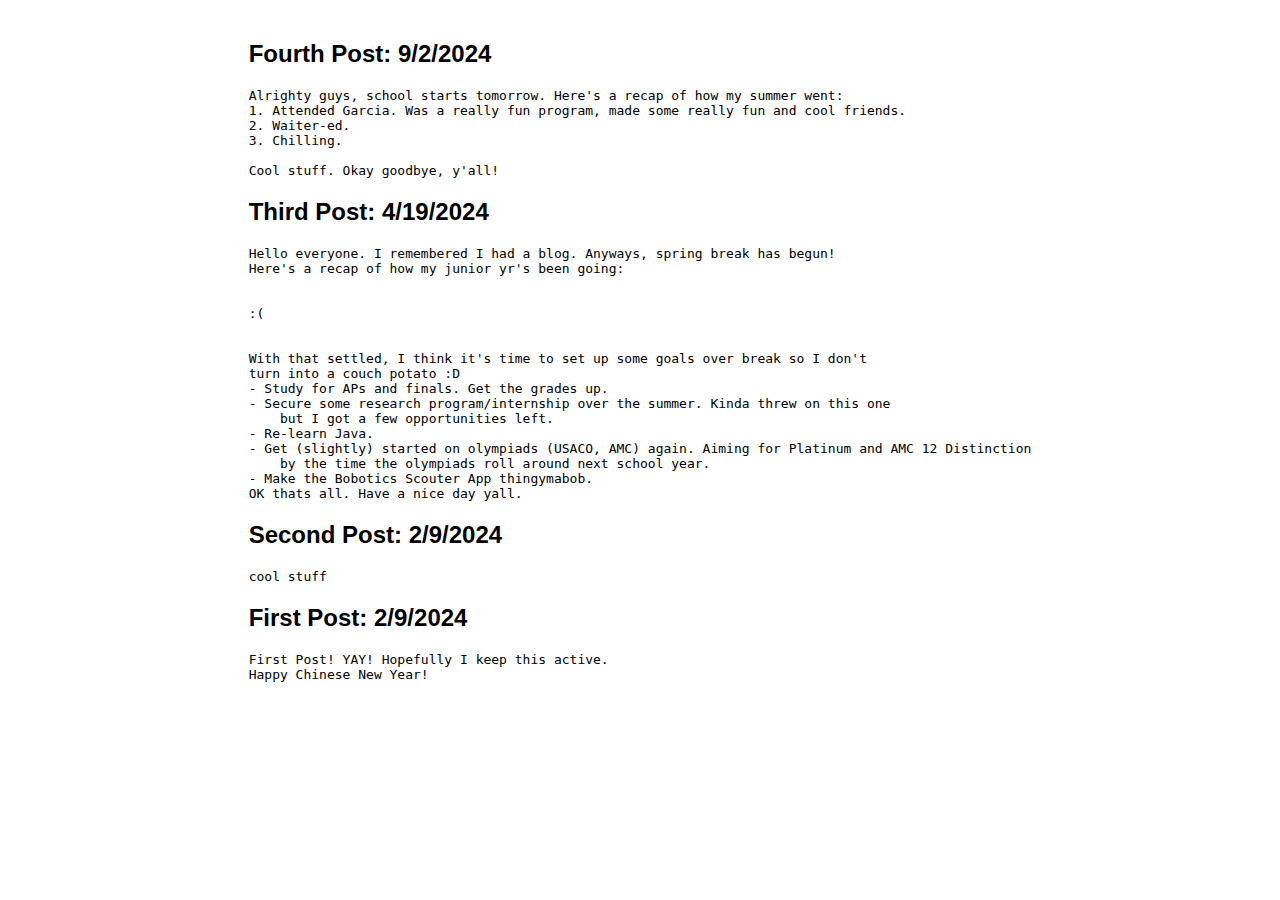
<file: stuff/blog/blog.html>
<!DOCTYPE html>
<html>
<html lang="en">
<head>
<meta charset="utf-8">
<meta name="viewport" content="width=device-width">
<title>Daniel's Blog</title>
<link href="/stuff/style.css" rel="stylesheet" type="text/css" />
</head>

<body>

<div id="posts">

<div class="post">
<h2>Fourth Post: 9/2/2024</h2>
<pre>
Alrighty guys, school starts tomorrow. Here's a recap of how my summer went:
1. Attended Garcia. Was a really fun program, made some really fun and cool friends.
2. Waiter-ed.
3. Chilling.

Cool stuff. Okay goodbye, y'all!
</pre>
</div>

<div class="post">
<h2>Third Post: 4/19/2024</h2>
<pre>
Hello everyone. I remembered I had a blog. Anyways, spring break has begun!
Here's a recap of how my junior yr's been going:


:(

    
With that settled, I think it's time to set up some goals over break so I don't 
turn into a couch potato :D
- Study for APs and finals. Get the grades up.
- Secure some research program/internship over the summer. Kinda threw on this one
    but I got a few opportunities left.
- Re-learn Java.
- Get (slightly) started on olympiads (USACO, AMC) again. Aiming for Platinum and AMC 12 Distinction
    by the time the olympiads roll around next school year.
- Make the Bobotics Scouter App thingymabob.
OK thats all. Have a nice day yall.
</pre>
</div>

<div class="post">
<h2>Second Post: 2/9/2024</h2>
<pre>
cool stuff
</pre>
</div>
    
<div class="post">
<h2>First Post: 2/9/2024</h2>
<pre>
First Post! YAY! Hopefully I keep this active.
Happy Chinese New Year!
</pre>
</div>
    
</div>

</body>

</html>
</file>
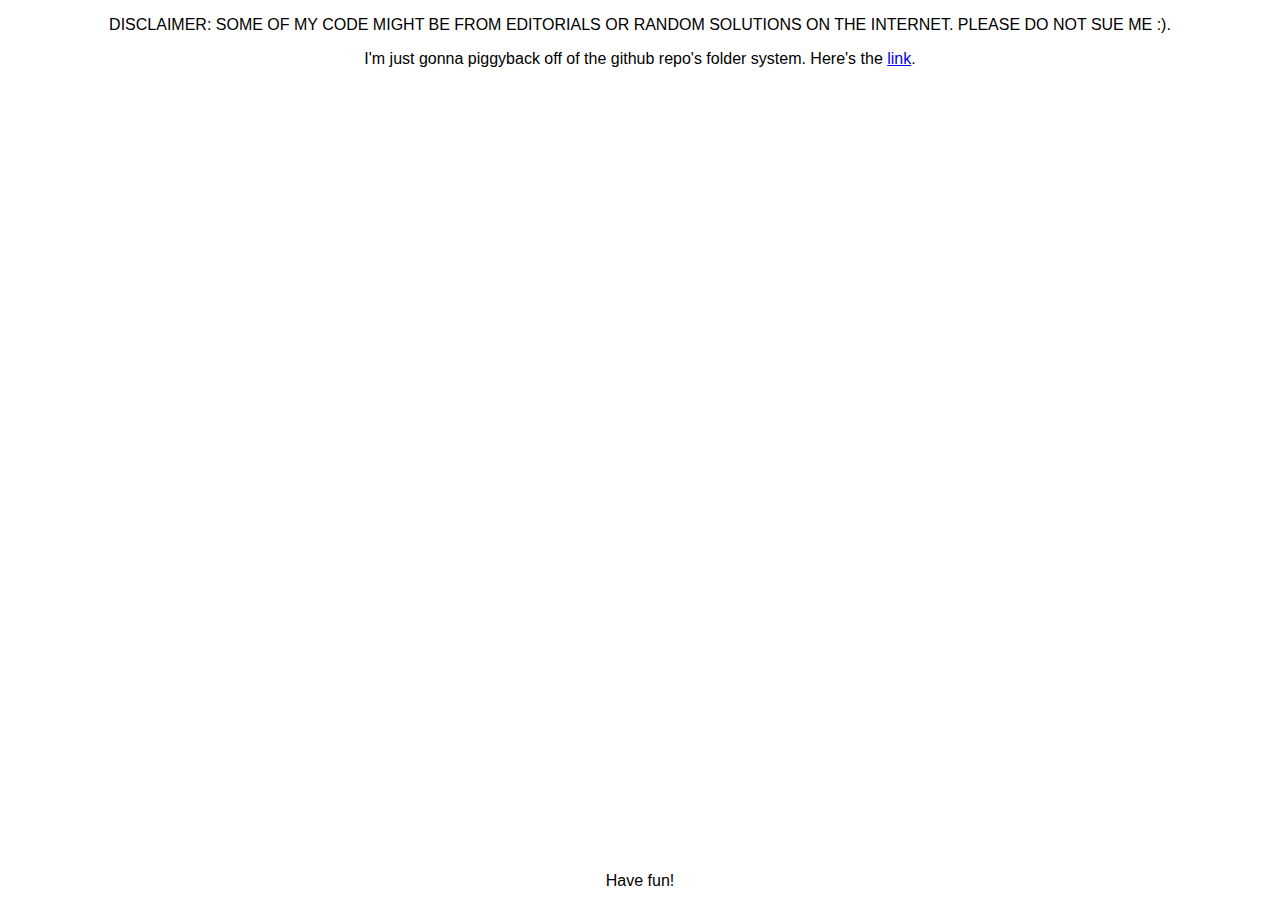
<file: stuff/usaco/usaco.html>
<!DOCTYPE html>
<html>
<html lang="en">
<head>
    <meta charset="utf-8">
    <meta name="viewport" content="width=device-width">
    <link href="/stuff/style.css" rel="stylesheet" type="text/css" />
</head>

<body>
    <header>DISCLAIMER: SOME OF MY CODE MIGHT BE FROM EDITORIALS OR RANDOM SOLUTIONS ON THE INTERNET. PLEASE DO NOT SUE ME :).</header>
    <center>I'm just gonna piggyback off of the github repo's folder system. Here's the <a href="https://github.com/danieldliang/danieldliang.github.io/edit/main/stuff/usaco/">link</a>.</center>
    <bottom><center>Have fun!</center></bottom>
</body>

</html>
</file>
<file: stuff/style.css>
html {
    height: 100%;
    width: 100%;
}

body {
    font-family: Arial, sans-serif;
    margin: 0;
    padding: 0;
    display: flex;
    min-height: 100vh;
    flex-direction: column;
    margin: 0;
    border: 10px;
    box-sizing: border-box;
}

header {
    text-align: center;
    padding: 1em;
}

#posts {
    max-width: 800px;
    margin: 0 auto;
    padding: 20px;
}

.post {
    margin-bottom: 20px;
}

bottom {
    margin-top: auto;
    padding: 10px;
}

.container {
    display: flex;
}

.text {
    flex: 1;
    padding: 20px;
}

.image {
    flex: 1;
    padding: 20px;
    display: flex;
    justify-content: center;
    align-items: center;
}

.image-container {
    text-align: center;
}

.image img {
    max-width: 100%;
    height: auto;
}

.caption {
    margin-top: 5px;
}
</file>
<file: docs/style.css>
html {
    height: 100%;
    width: 100%;
}

body {
    font-family: Arial, sans-serif;
    margin: 0;
    padding: 0;
    display: flex;
    min-height: 100vh;
    flex-direction: column;
    margin: 0;
    border: 10px solid #333; /* Border around the entire body */
    box-sizing: border-box; /* Include border in the total width and height */
}

header {
    background-color: #333;
    color: #fff;
    text-align: center;
    padding: 1em;
}

#posts {
    max-width: 800px;
    margin: 0 auto;
    padding: 20px;
}

.post {
    border-bottom: 1px solid #ccc;
    margin-bottom: 20px;
}

.post h2 {
    color: #333;
}

.post p {
    color: #666;
}

bottom {
    margin-top: auto; /* Align text to the bottom of the page */
    border: 1px solid #ccc; /* Border for the paragraph */
    padding: 10px; /* Padding inside the paragraph */
}
</file>
